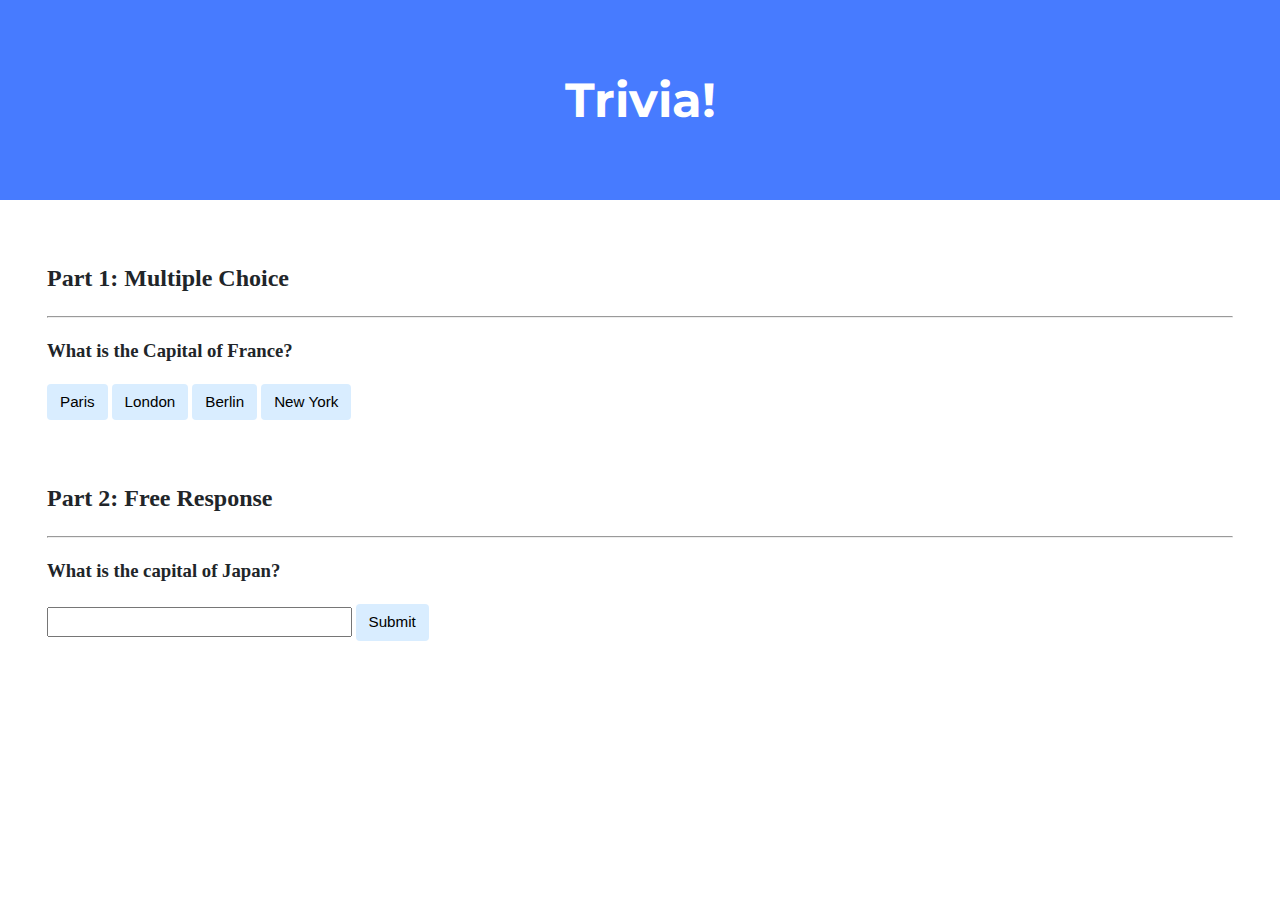
<file: trivia/index.html>
<!DOCTYPE html>

<html lang="en">
    <head>
        <link href="https://fonts.googleapis.com/css2?family=Montserrat:wght@500&display=swap" rel="stylesheet">
        <link href="styles.css" rel="stylesheet">
        <title>Trivia!</title>
        <script>
            // TODO: Add code to check answers to questions
            function checkAnswer(button, isCorrect){
                if(isCorrect){
                    button.style.backgroundColor = 'green';
                    document.getElementById('multipleChoiceResult').innerText = 'Correct';

                } else {
                    button.style.backgroundColor = 'red';
                    document.getElementById('multipleChoiceResult').innerText = 'Incorrect';

                }
                const buttons = document.querySelectorAll('.section button');
                buttons.forEach(btn => {
                        if (btn !== button) {
                            btn.disabled = true;
                        }
                });

            }

            function checkFreeResponse(){
                const userAnswer = document.getElementById('freeResponseAnswer').value.toLowerCase();
                const correctAnswer = 'tokyo';
                const resultParagraph = document.getElementById('freeResponseResult');

                if(userAnswer === correctAnswer){
                    document.getElementById('freeResponseAnswer').style.backgroundColor = 'green';
                    resultParagraph.innerText = 'Correct!';
                } else {
                    document.getElementById('freeResponseAnswer').style.backgroundColor = 'red';
                    resultParagraph.innerText = 'Incorrect';
                }
            }
        </script>
    </head>
    <body>
        <div class="header">
            <h1>Trivia!</h1>
        </div>

        <div class="container">
            <div class="section">
                <h2>Part 1: Multiple Choice </h2>
                <hr>
                <!-- TODO: Add multiple choice question here -->
                <h3 id = "multipleChoiceQuestion">What is the Capital of France?</h3>
                <button onclick="checkAnswer(this, true)">Paris</button>
                <button onclick="checkAnswer(this, false)">London</button>
                <button onclick="checkAnswer(this, false)">Berlin</button>
                <button onclick="checkAnswer(this, false)">New York</button>
                <p id="multipleChoiceResult"></p>
            </div>

            <div class="section">
                <h2>Part 2: Free Response</h2>
                <hr>
                <!-- TODO: Add free response question here -->
                <h3 id="freeResponseQuestion">What is the capital of Japan?</h3>
                <input type="text" id="freeResponseAnswer">
                <button onclick="checkFreeResponse()">Submit</button>
                <p id="freeResponseResult"></p>
            </div>
        </div>
    </body>
</html>
</file>
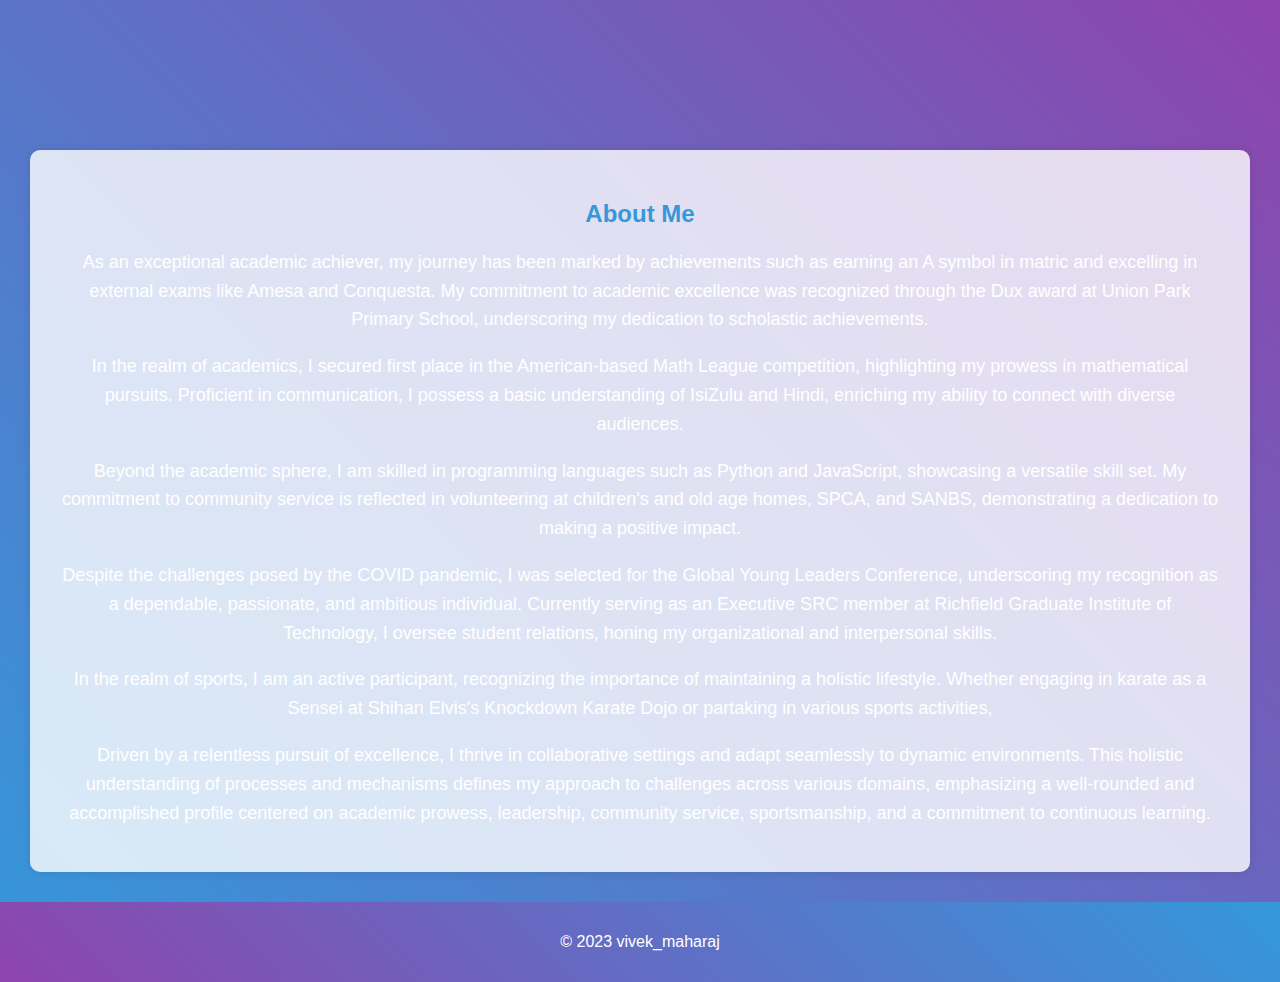
<file: homepage/about.html>
<!DOCTYPE html>
<html lang="en">
<head>
    <meta charset="UTF-8">
    <meta name="viewport" content="width=device-width, initial-scale=1.0">
    <title>About Me - Vivek Maharaj</title>
    <style>
        body {
            font-family: 'Open Sans', sans-serif;
            margin: 0;
            padding: 0;
            background: linear-gradient(45deg, #3498db, #8e44ad);
            color: #fff;
        }

        header {
            text-align: center;
            padding: 50px 0;
        }

        nav {
            background: #333;
            padding: 10px 0;
        }

        nav a {
            color: #fff;
            text-decoration: none;
            margin: 0 15px;
        }

        main {
            padding: 30px;
            text-align: center;
        }

        .about-me {
            background: rgba(255, 255, 255, 0.8);
            padding: 30px;
            box-shadow: 0 0 10px rgba(0, 0, 0, 0.1);
            border-radius: 10px;
            margin-top: 20px;
        }

        .about-me h2 {
            color: #3498db;
        }

        .about-me p {
            font-size: 18px;
            line-height: 1.6;
            margin-bottom: 15px;
        }

        footer {
            background: linear-gradient(45deg, #8e44ad, #3498db);
            color: #fff;
            text-align: center;
            padding: 15px 0;
        }
    </style>
</head>
<body>
    <header>
    </header>
    <main>
        <div class="about-me">
            <h2>About Me</h2>
            <p>As an exceptional academic achiever, my journey has been marked by achievements such as earning an A symbol in matric and excelling in external exams like Amesa and Conquesta. My commitment to academic excellence was recognized through the Dux award at Union Park Primary School, underscoring my dedication to scholastic achievements.</p>
            <p>In the realm of academics, I secured first place in the American-based Math League competition, highlighting my prowess in mathematical pursuits. Proficient in communication, I possess a basic understanding of IsiZulu and Hindi, enriching my ability to connect with diverse audiences.</p>
            <p>Beyond the academic sphere, I am skilled in programming languages such as Python and JavaScript, showcasing a versatile skill set. My commitment to community service is reflected in volunteering at children's and old age homes, SPCA, and SANBS, demonstrating a dedication to making a positive impact.</p>
            <p>Despite the challenges posed by the COVID pandemic, I was selected for the Global Young Leaders Conference, underscoring my recognition as a dependable, passionate, and ambitious individual. Currently serving as an Executive SRC member at Richfield Graduate Institute of Technology, I oversee student relations, honing my organizational and interpersonal skills.</p>
            <p>In the realm of sports, I am an active participant, recognizing the importance of maintaining a holistic lifestyle. Whether engaging in karate as a Sensei at Shihan Elvis's Knockdown Karate Dojo or partaking in various sports activities, </p>
            <p>Driven by a relentless pursuit of excellence, I thrive in collaborative settings and adapt seamlessly to dynamic environments. This holistic understanding of processes and mechanisms defines my approach to challenges across various domains, emphasizing a well-rounded and accomplished profile centered on academic prowess, leadership, community service, sportsmanship, and a commitment to continuous learning.</p>

        </div>
    </main>
    <footer>
        <p>&copy; 2023 vivek_maharaj</p>
    </footer>
</body>
</html>
</file>
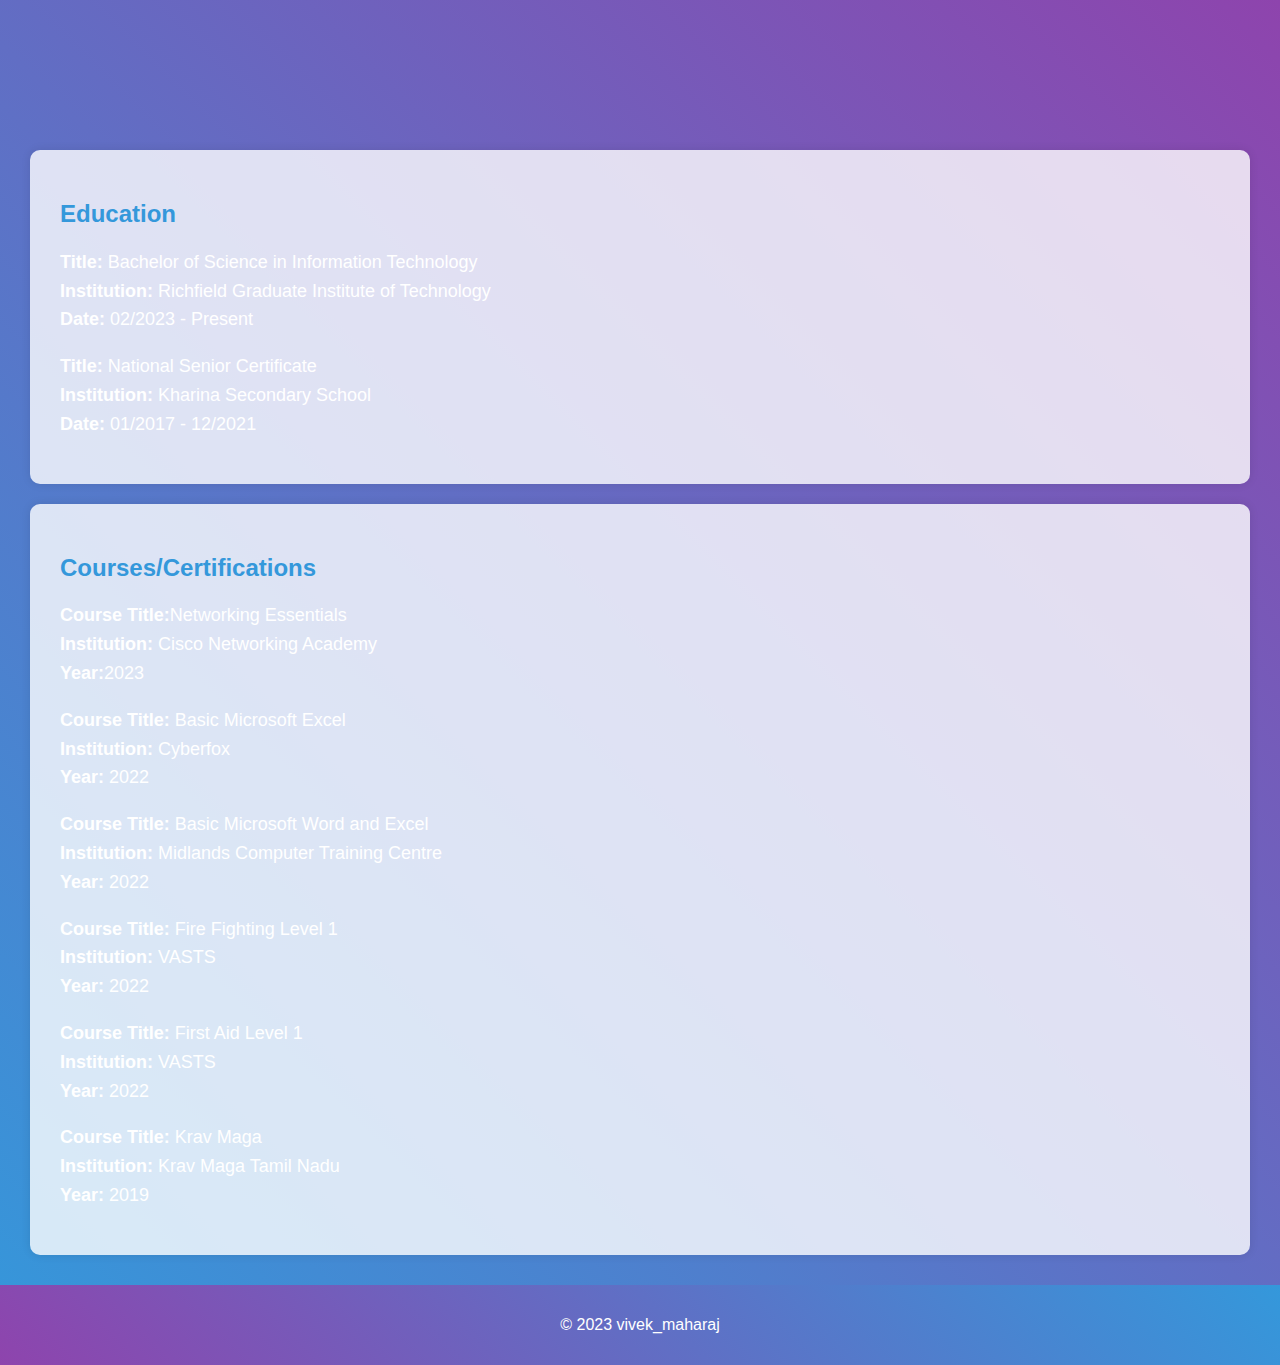
<file: homepage/certifications.html>
<!DOCTYPE html>
<html lang="en">
<head>
    <meta charset="UTF-8">
    <meta name="viewport" content="width=device-width, initial-scale=1.0">
    <title>Courses - Vivek Maharaj</title>
    <style>
        body {
            font-family: 'Open Sans', sans-serif;
            margin: 0;
            padding: 0;
            background: linear-gradient(45deg, #3498db, #8e44ad);
            color: #fff;
        }

        header {
            text-align: center;
            padding: 50px 0;
        }

        nav {
            background: #333;
            padding: 10px 0;
        }

        nav a {
            color: #fff;
            text-decoration: none;
            margin: 0 15px;
        }

        main {
            padding: 30px;
            text-align: center;
        }

        .courses-section {
            background: rgba(255, 255, 255, 0.8);
            padding: 30px;
            box-shadow: 0 0 10px rgba(0, 0, 0, 0.1);
            border-radius: 10px;
            margin-top: 20px;
            text-align: left;
        }

        .courses-section h2 {
            color: #3498db;
        }

        .courses-section p {
            font-size: 18px;
            line-height: 1.6;
            margin-bottom: 15px;
        }

        footer {
            background: linear-gradient(45deg, #8e44ad, #3498db);
            color: #fff;
            text-align: center;
            padding: 15px 0;
        }
    </style>
</head>
<body>
    <header>
    </header>
    <main>
        <div class="courses-section">
            <h2>Education</h2>
            <p>
                <strong>Title:</strong> Bachelor of Science in Information Technology<br>
                <strong>Institution:</strong> Richfield Graduate Institute of Technology<br>
                <strong>Date:</strong> 02/2023 - Present
            </p>
            <p>
                <strong>Title:</strong> National Senior Certificate<br>
                <strong>Institution:</strong> Kharina Secondary School<br>
                <strong>Date:</strong> 01/2017 - 12/2021
            </p>

        </div>

        <div class="courses-section">
            <h2>Courses/Certifications</h2>
            <p>
                <strong>Course Title:</strong>Networking Essentials<br>
                <strong>Institution:</strong> Cisco Networking Academy<br>
                <strong>Year:</strong>2023
            </p>
            <p>
                <strong>Course Title:</strong> Basic Microsoft Excel<br>
                <strong>Institution:</strong> Cyberfox<br>
                <strong>Year:</strong> 2022
            </p>
            <p>
                <strong>Course Title:</strong> Basic Microsoft Word and Excel<br>
                <strong>Institution:</strong> Midlands Computer Training Centre<br>
                <strong>Year:</strong> 2022
            </p>
            <p>
                <strong>Course Title:</strong> Fire Fighting Level 1<br>
                <strong>Institution:</strong> VASTS<br>
                <strong>Year:</strong> 2022
            </p>
            <p>
                <strong>Course Title:</strong> First Aid Level 1<br>
                <strong>Institution:</strong> VASTS<br>
                <strong>Year:</strong> 2022
            </p>
            <p>
                <strong>Course Title:</strong> Krav Maga<br>
                <strong>Institution:</strong> Krav Maga Tamil Nadu<br>
                <strong>Year:</strong> 2019
            </p>

        </div>
    </main>
    <footer>
        <p>&copy; 2023 vivek_maharaj</p>
    </footer>
</body>
</html>
</file>
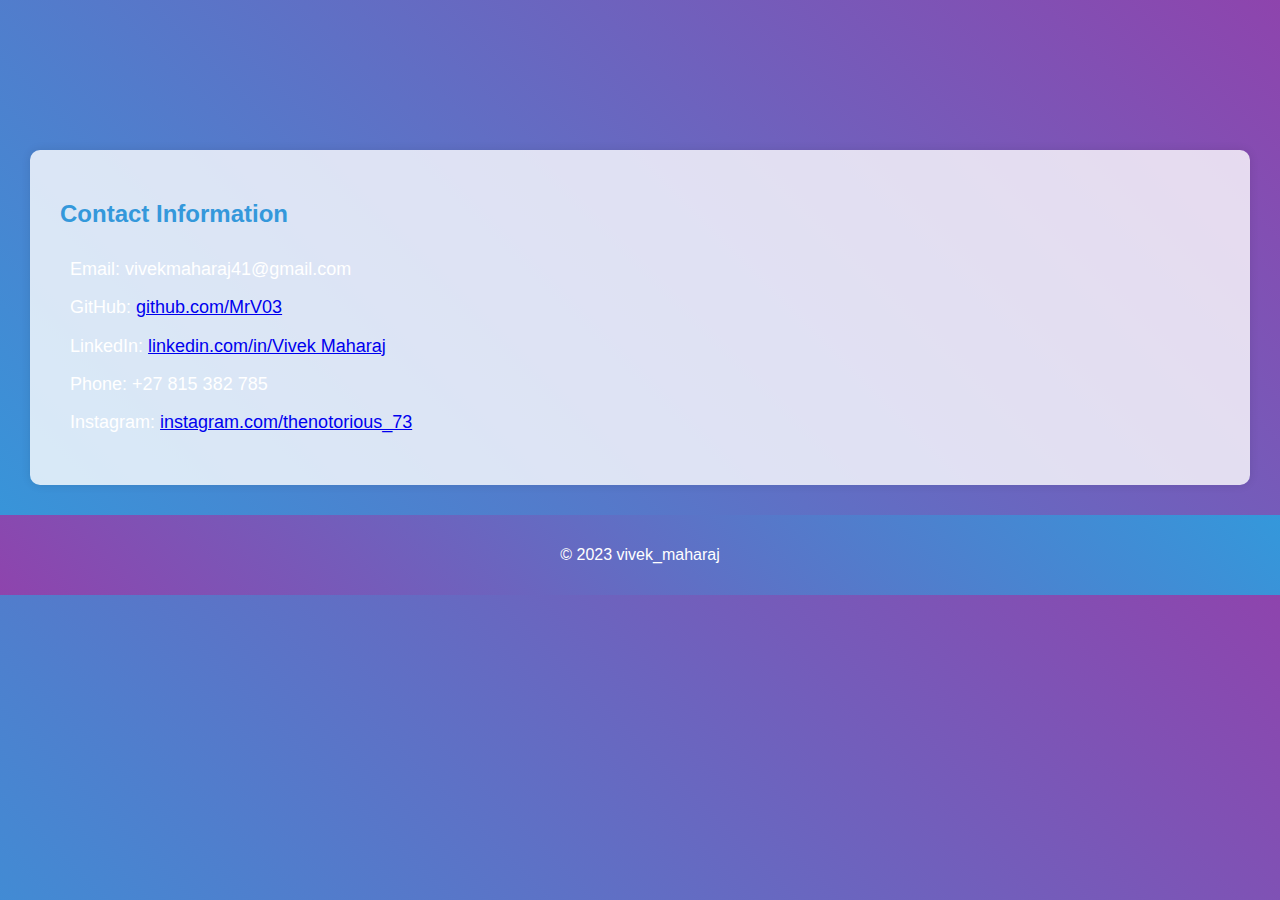
<file: homepage/contact.html>
<!DOCTYPE html>
<html lang="en">
<head>
    <meta charset="UTF-8">
    <meta name="viewport" content="width=device-width, initial-scale=1.0">
    <title>Contact - Vivek Maharaj</title>
    <link rel="stylesheet" href="https://cdnjs.cloudflare.com/ajax/libs/font-awesome/6.0.0/css/all.min.css" integrity="sha384-qgL9p0Uz8V5+g8d/bzvD8v9sb2ja7uI9tiOEX5r5Gg9iFX3Bbu5YQpKRrcykXbV5" crossorigin="anonymous">
    <style>
        body {
            font-family: 'Open Sans', sans-serif;
            margin: 0;
            padding: 0;
            background: linear-gradient(45deg, #3498db, #8e44ad);
            color: #fff;
        }

        header {
            text-align: center;
            padding: 50px 0;
        }

        nav {
            background: #333;
            padding: 10px 0;
        }

        nav a {
            color: #fff;
            text-decoration: none;
            margin: 0 15px;
        }

        main {
            padding: 30px;
            text-align: center;
        }

        .contact-section {
            background: rgba(255, 255, 255, 0.8);
            padding: 30px;
            box-shadow: 0 0 10px rgba(0, 0, 0, 0.1);
            border-radius: 10px;
            margin-top: 20px;
            text-align: left;
        }

        .contact-section h2 {
            color: #3498db;
        }

        .contact-section p {
            font-size: 18px;
            line-height: 1.6;
            margin-bottom: 15px;
        }

        .contact-icons {
            font-size: 24px;
            margin-right: 10px;
        }

        footer {
            background: linear-gradient(45deg, #8e44ad, #3498db);
            color: #fff;
            text-align: center;
            padding: 15px 0;
        }
    </style>
</head>
<body>
    <header>
    </header>
    <main>
        <div class="contact-section">
            <h2>Contact Information</h2>
            <p>
                <i class="fas fa-envelope contact-icons"></i> Email: vivekmaharaj41@gmail.com<br>
                <i class="fab fa-github contact-icons"></i> GitHub: <a href="https://github.com/MrV03" target="_blank">github.com/MrV03</a><br>
                <i class="fab fa-linkedin contact-icons"></i> LinkedIn: <a href="https://www.linkedin.com/in/vivek-maharaj-604a49220" target="_blank">linkedin.com/in/Vivek Maharaj</a><br>
                <i class="fas fa-phone contact-icons"></i> Phone: +27 815 382 785<br>
                <i class="fab fa-instagram contact-icons"></i> Instagram: <a href="https://www.instagram.com/thenotorious_73" target="_blank">instagram.com/thenotorious_73</a><br>
            </p>
        </div>
    </main>
    <footer>
        <p>&copy; 2023 vivek_maharaj</p>
    </footer>
</body>
</html>
</file>
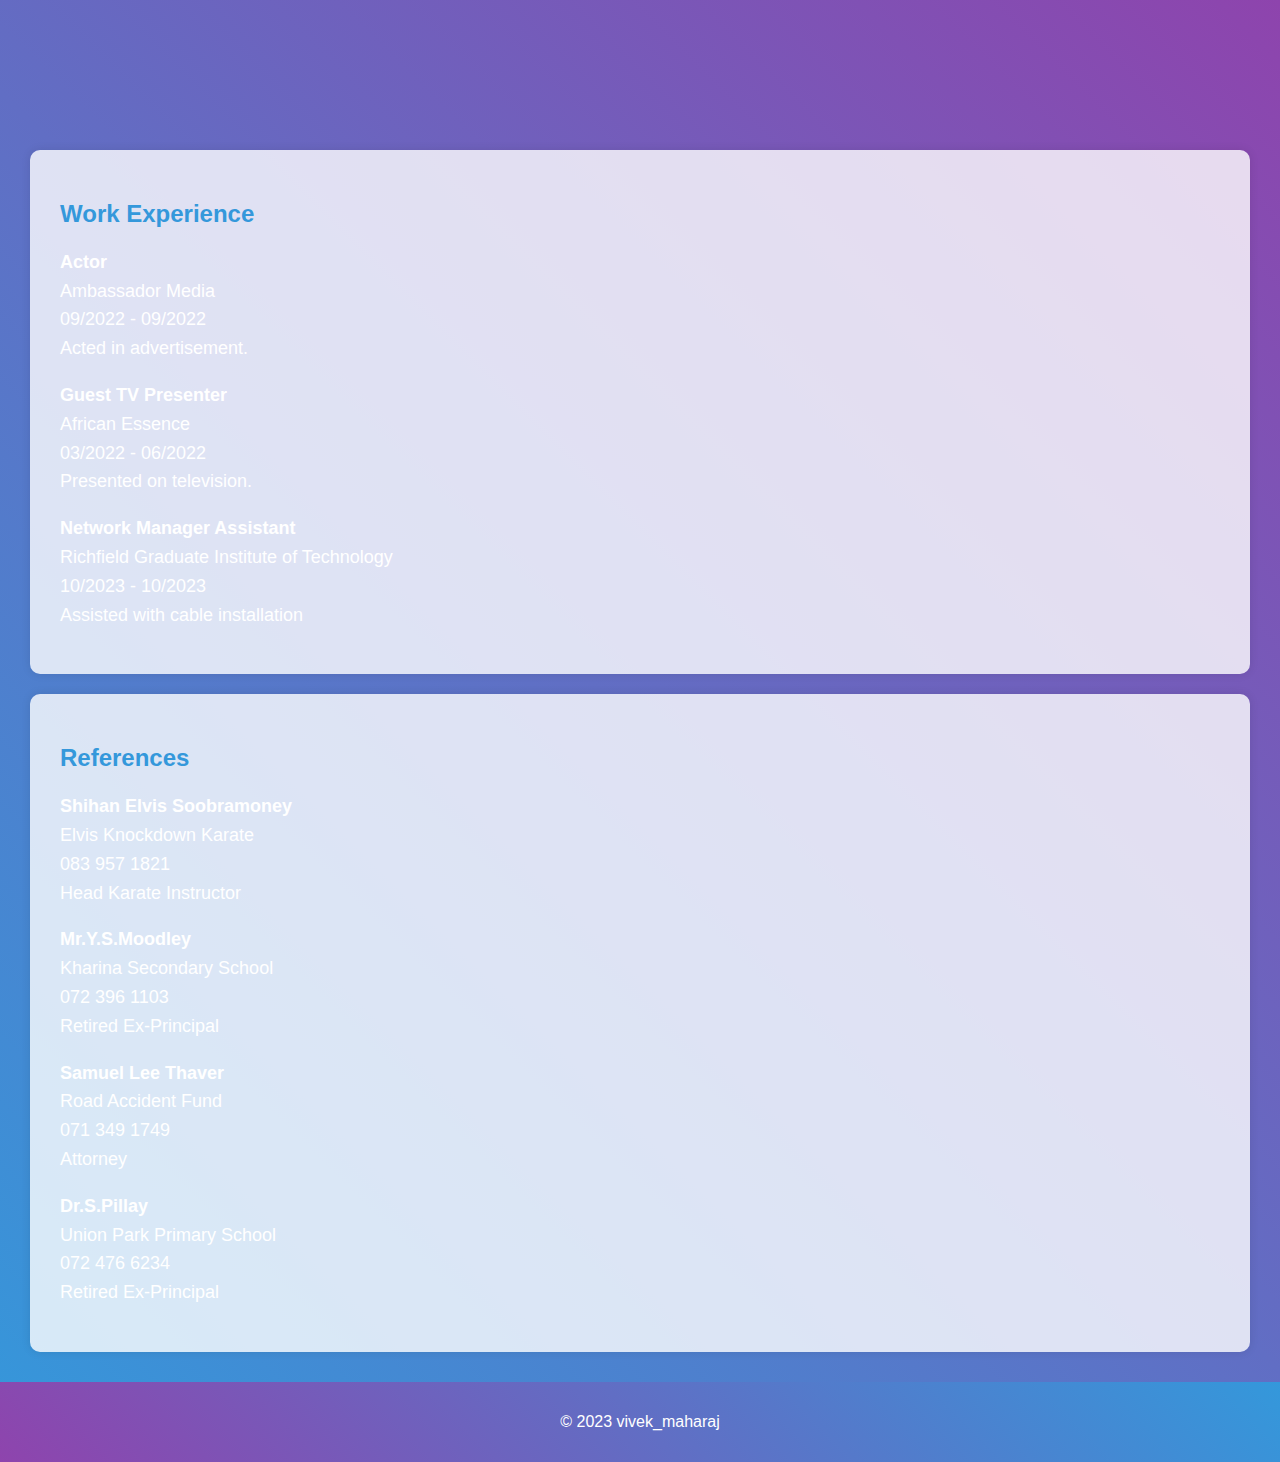
<file: homepage/resume.html>
<!DOCTYPE html>
<html lang="en">
<head>
    <meta charset="UTF-8">
    <meta name="viewport" content="width=device-width, initial-scale=1.0">
    <title>Resume - Vivek Maharaj</title>
    <style>
        body {
            font-family: 'Open Sans', sans-serif;
            margin: 0;
            padding: 0;
            background: linear-gradient(45deg, #3498db, #8e44ad);
            color: #fff;
        }

        header {
            text-align: center;
            padding: 50px 0;
        }

        nav {
            background: #333;
            padding: 10px 0;
        }

        nav a {
            color: #fff;
            text-decoration: none;
            margin: 0 15px;
        }

        main {
            padding: 30px;
            text-align: center;
        }

        .resume-section {
            background: rgba(255, 255, 255, 0.8);
            padding: 30px;
            box-shadow: 0 0 10px rgba(0, 0, 0, 0.1);
            border-radius: 10px;
            margin-top: 20px;
            text-align: left;
        }

        .resume-section h2 {
            color: #3498db;
        }

        .resume-section p {
            font-size: 18px;
            line-height: 1.6;
            margin-bottom: 15px;
        }

        footer {
            background: linear-gradient(45deg, #8e44ad, #3498db);
            color: #fff;
            text-align: center;
            padding: 15px 0;
        }
    </style>
</head>
<body>
    <header>
    </header>
    <main>
        <div class="resume-section">
            <h2>Work Experience</h2>
            <p>
                <strong>Actor</strong><br>
                Ambassador Media<br>
                09/2022 - 09/2022<br>
                Acted in advertisement.
            </p>
            <p>
                <strong>Guest TV Presenter</strong><br>
                African Essence<br>
                03/2022 - 06/2022<br>
                Presented on television.
            </p>
            <p>
                <strong>Network Manager Assistant</strong><br>
                Richfield Graduate Institute of Technology<br>
                10/2023 - 10/2023<br>
                Assisted with cable installation
            </p>
        </div>

        <div class="resume-section">
            <h2>References</h2>
            <p>
                <strong>Shihan Elvis Soobramoney</strong><br>
                Elvis Knockdown Karate<br>
                083 957 1821<br>
                Head Karate Instructor
            </p>
            <p>
                <strong>Mr.Y.S.Moodley</strong><br>
                Kharina Secondary School<br>
                072 396 1103<br>
                Retired Ex-Principal
            </p>
            <p>
                <strong>Samuel Lee Thaver</strong><br>
                Road Accident Fund<br>
                071 349 1749<br>
                Attorney
            </p>
            <p>
                <strong>Dr.S.Pillay</strong><br>
                Union Park Primary School<br>
                072 476 6234<br>
                Retired Ex-Principal
            </p>
        </div>
    </main>
    <footer>
        <p>&copy; 2023 vivek_maharaj</p>
    </footer>
</body>
</html>
</file>
<file: trivia/styles.css>
body {
    background-color: #fff;
    color: #212529;
    font-size: 1rem;
    font-weight: 400;
    line-height: 1.5;
    margin: 0;
    text-align: left;
}

.container {
    margin-left: auto;
    margin-right: auto;
    padding-left: 15px;
    padding-right: 15px;
}

.header {
    background-color: #477bff;
    color: #fff;
    margin-bottom: 2rem;
    padding: 2rem 1rem;
    text-align: center;
}

.section {
    padding: 0.5rem 2rem 1rem 2rem;
}

.section:hover {
    background-color: #f5f5f5;
    transition: color 2s ease-in-out, background-color 0.15s ease-in-out;
}

h1 {
    font-family: 'Montserrat', sans-serif;
    font-size: 48px;
}

button, input[type="submit"] {
    background-color: #d9edff;
    border: 1px solid transparent;
    border-radius: 0.25rem;
    font-size: 0.95rem;
    font-weight: 400;
    line-height: 1.5;
    padding: 0.375rem 0.75rem;
    text-align: center;
    transition: color 0.15s ease-in-out, background-color 0.15s ease-in-out, border-color 0.15s ease-in-out, box-shadow 0.15s ease-in-out;
    vertical-align: middle;
}


input[type="text"] {
    line-height: 1.8;
    width: 25%;
}

input[type="text"]:hover {
    background-color: #f5f5f5;
    transition: color 2s ease-in-out, background-color 0.15s ease-in-out;
}
</file>
